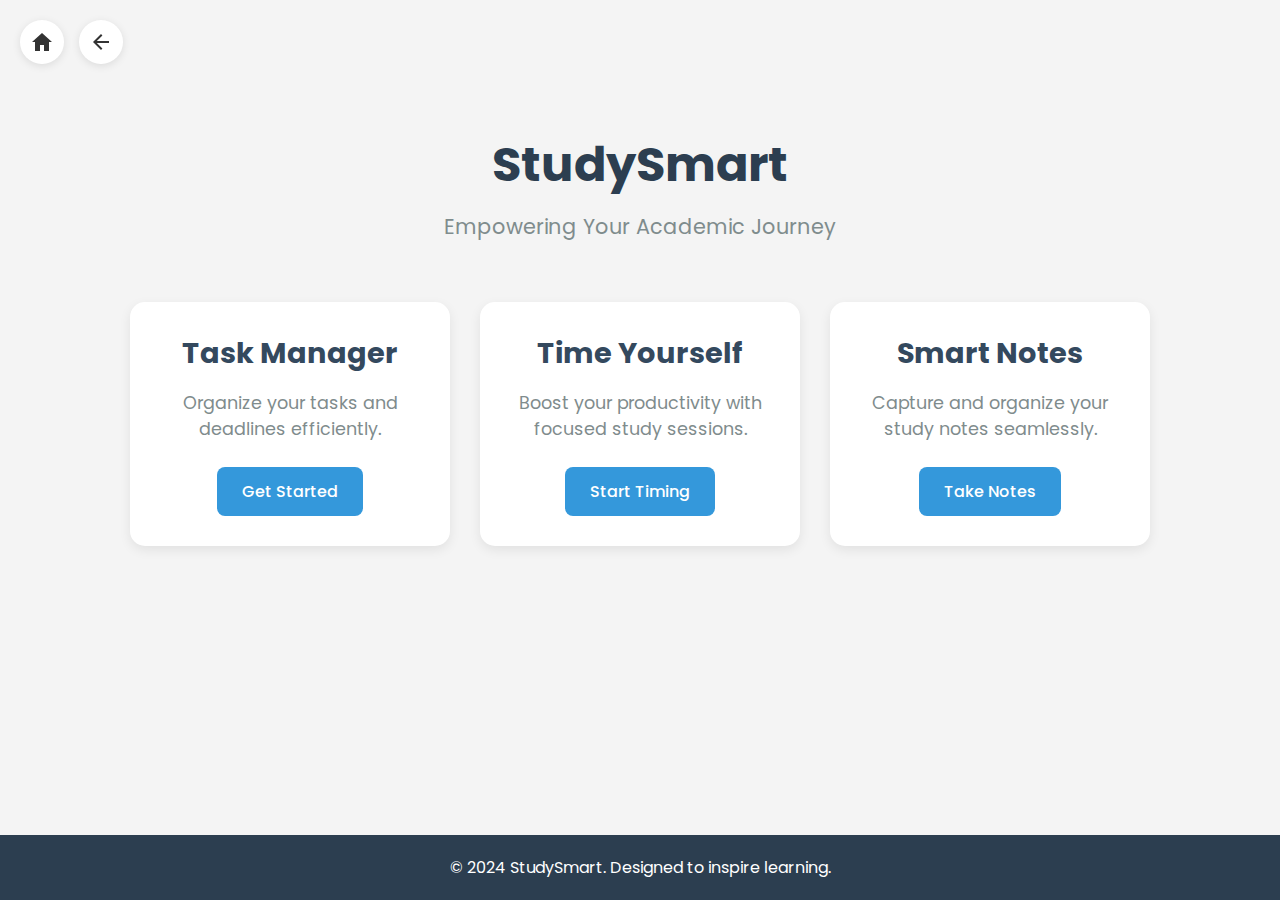
<file: index.html>
<!DOCTYPE html>
<html lang="en">
<head>
    <meta charset="UTF-8">
    <meta name="viewport" content="width=device-width, initial-scale=1.0">
    <title>StudySmart</title>
    <link href="https://fonts.googleapis.com/css2?family=Poppins:wght@300;400;600&display=swap" rel="stylesheet">
    <link rel="stylesheet" href="styles\index.css">
</head>
<body>
    <div class="navigation-icons">
        <a href="index.html" aria-label="Home">
            <svg width="24" height="24" viewBox="0 0 24 24" fill="none" xmlns="http://www.w3.org/2000/svg">
                <path d="M12 3L2 12H5V21H10V15H14V21H19V12H22L12 3Z" fill="#333333"/>
            </svg>
        </a>
        <a href="javascript:history.back()" aria-label="Back">
            <svg width="24" height="24" viewBox="0 0 24 24" fill="none" xmlns="http://www.w3.org/2000/svg">
                <path d="M20 11H7.83L13.42 5.41L12 4L4 12L12 20L13.41 18.59L7.83 13H20V11Z" fill="#333333"/>
            </svg>
        </a>
    </div>

    <div class="content-wrapper">
        <header>
            <h1>StudySmart</h1>
            <p class="tagline">Empowering Your Academic Journey</p>
        </header>

        <section class="feature-cards">
            <article class="feature-card">
                <h2>Task Manager</h2>
                <p>Organize your tasks and deadlines efficiently.</p>
                <a href="todo.html" class="btn">Get Started</a>
            </article>
            <article class="feature-card">
                <h2>Time Yourself</h2>
                <p>Boost your productivity with focused study sessions.</p>
                <a href="pomodoro.html" class="btn">Start Timing</a>
            </article>
            <article class="feature-card">
                <h2>Smart Notes</h2>
                <p>Capture and organize your study notes seamlessly.</p>
                <a href="notes.html" class="btn">Take Notes</a>
            </article>
        </section>
    </div>
    <footer>
        <p>&copy; 2024 StudySmart. Designed to inspire learning.</p>
    </footer>
    <script>
        // Service Worker Registration
if ('serviceWorker' in navigator) {
    window.addEventListener('load', () => {
        navigator.serviceWorker.register('/scripts/service-worker.js')
            .then(registration => console.log('Service Worker registered with scope:', registration.scope))
            .catch(error => console.error('Service Worker registration failed:', error));
    });
}

// Event Listeners for feature navigation
document.addEventListener('DOMContentLoaded', () => {
    const taskManagerLink = document.querySelector('.feature-card a[href="todo.html"]');
    const pomodoroLink = document.querySelector('.feature-card a[href="pomodoro.html"]');
    const notesLink = document.querySelector('.feature-card a[href="notes.html"]');
    
    // Example function to log navigation events (if needed)
    function logNavigation(label) {
        console.log(`${label} clicked`);
    }

    taskManagerLink.addEventListener('click', () => logNavigation('Task Manager'));
    pomodoroLink.addEventListener('click', () => logNavigation('Pomodoro'));
    notesLink.addEventListener('click', () => logNavigation('Notes'));
});
    </script>
</body>
</html>
</file>
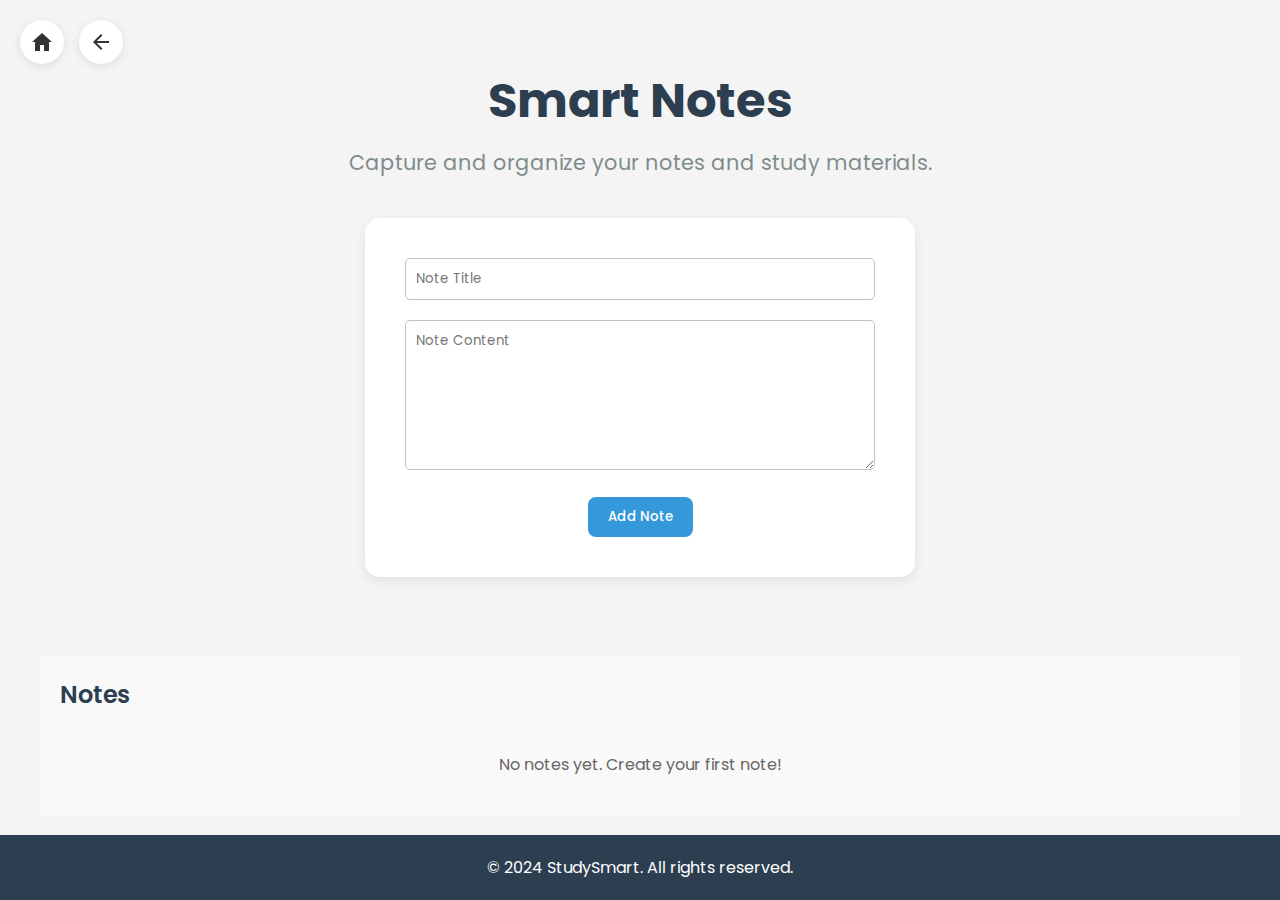
<file: notes.html>
<!DOCTYPE html>
<html lang="en">
<head>
    <meta charset="UTF-8">
    <meta name="viewport" content="width=device-width, initial-scale=1.0">
    <title>Smart Notes</title>
    <link href="https://fonts.googleapis.com/css2?family=Poppins:wght@300;400;600&display=swap" rel="stylesheet">
    <link rel="stylesheet" href="styles\notes.css">
</head>
<body>
    <div class="navigation-icons">
        <a href="#" aria-label="Home">
            <svg width="24" height="24" viewBox="0 0 24 24" fill="none" xmlns="http://www.w3.org/2000/svg">
                <path d="M12 3L2 12H5V21H10V15H14V21H19V12H22L12 3Z" fill="#333333"/>
            </svg>
        </a>
        <a href="#" onclick="history.back()" aria-label="Back">
            <svg width="24" height="24" viewBox="0 0 24 24" fill="none" xmlns="http://www.w3.org/2000/svg">
                <path d="M20 11H7.83L13.42 5.41L12 4L4 12L12 20L13.41 18.59L7.83 13H20V11Z" fill="#333333"/>
            </svg>
        </a>
    </div>

    <div class="content-wrapper">
        <header>
            <h1>Smart Notes</h1>
            <p class="tagline">Capture and organize your notes and study materials.</p>
        </header>

        <div class="notes-container">
            <form id="noteForm">
                <input type="text" id="noteTitle" placeholder="Note Title" required>
                <textarea id="noteContent" placeholder="Note Content" required></textarea>
                <button type="submit" class="btn">Add Note</button>
            </form>
        </div>
    </div>
    <div class="display">
        <div class="notes-heading">Notes</div>
        <div id="notesList" aria-label="Notes list"></div>
    </div>
    <div class="popup" id="notePopup">
        <h3 id="popupTitle"></h3>
        <p id="popupContent"></p>
        <button class="close-btn" id="closePopup">x</button>
    </div>

    <footer>
        <p>© 2024 StudySmart. All rights reserved.</p>
    </footer>
    <script src="scripts/notes.js"></script>
</body>
</html>
</file>
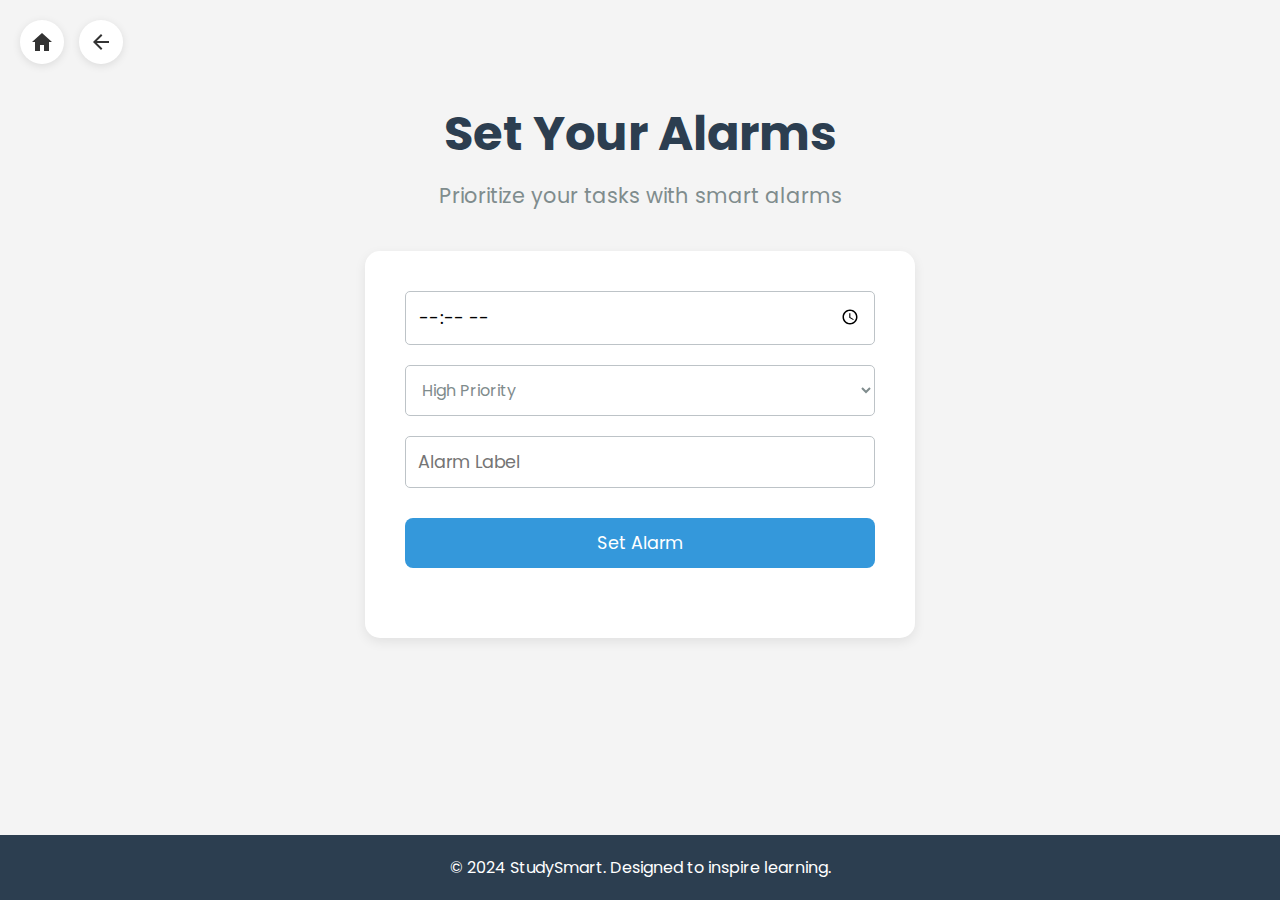
<file: set-alarm.html>
<!DOCTYPE html>
<html lang="en">
<head>
    <meta charset="UTF-8">
    <meta name="viewport" content="width=device-width, initial-scale=1.0">
    <title>Alarm - StudySmart</title>
    <link href="https://fonts.googleapis.com/css2?family=Poppins:wght@300;400;600&display=swap" rel="stylesheet">
    <link rel="stylesheet" href="styles/alarm.css">
</head>
<body>
    <div class="navigation-icons">
        <a href="index.html" aria-label="Home">
            <svg width="24" height="24" viewBox="0 0 24 24" fill="none" xmlns="http://www.w3.org/2000/svg">
                <path d="M12 3L2 12H5V21H10V15H14V21H19V12H22L12 3Z" fill="#333333"/>
            </svg>
        </a>
        <a href="javascript:history.back()" aria-label="Back">
            <svg width="24" height="24" viewBox="0 0 24 24" fill="none" xmlns="http://www.w3.org/2000/svg">
                <path d="M20 11H7.83L13.42 5.41L12 4L4 12L12 20L13.41 18.59L7.83 13H20V11Z" fill="#333333"/>
            </svg>
        </a>
    </div>

    <div class="content-wrapper">
        <header>
            <h1>Set Your Alarms</h1>
            <p class="tagline">Prioritize your tasks with smart alarms</p>
        </header>
        <div class="alarm-container">
            <div class="alarm-input-group">
                <input type="time" id="alarmTime" class="time-input" required>
                <select id="priority" class="priority-select">
                    <option value="high">High Priority</option>
                    <option value="medium">Medium Priority</option>
                    <option value="low">Low Priority</option>
                </select>
                <input type="text" id="alarmLabel" class="alarm-label" placeholder="Alarm Label" required>
                <button onclick="setAlarm()" class="btn">Set Alarm</button>
            </div>

            <div class="alarms-list" id="alarmsList">
                <!-- Alarms will be displayed here -->
            </div>
        </div>
    </div>

    <footer>
        <p>&copy; 2024 StudySmart. Designed to inspire learning.</p>
    </footer>

    <script src="scripts/alarm.js" defer></script>
</body>
</html>
</file>
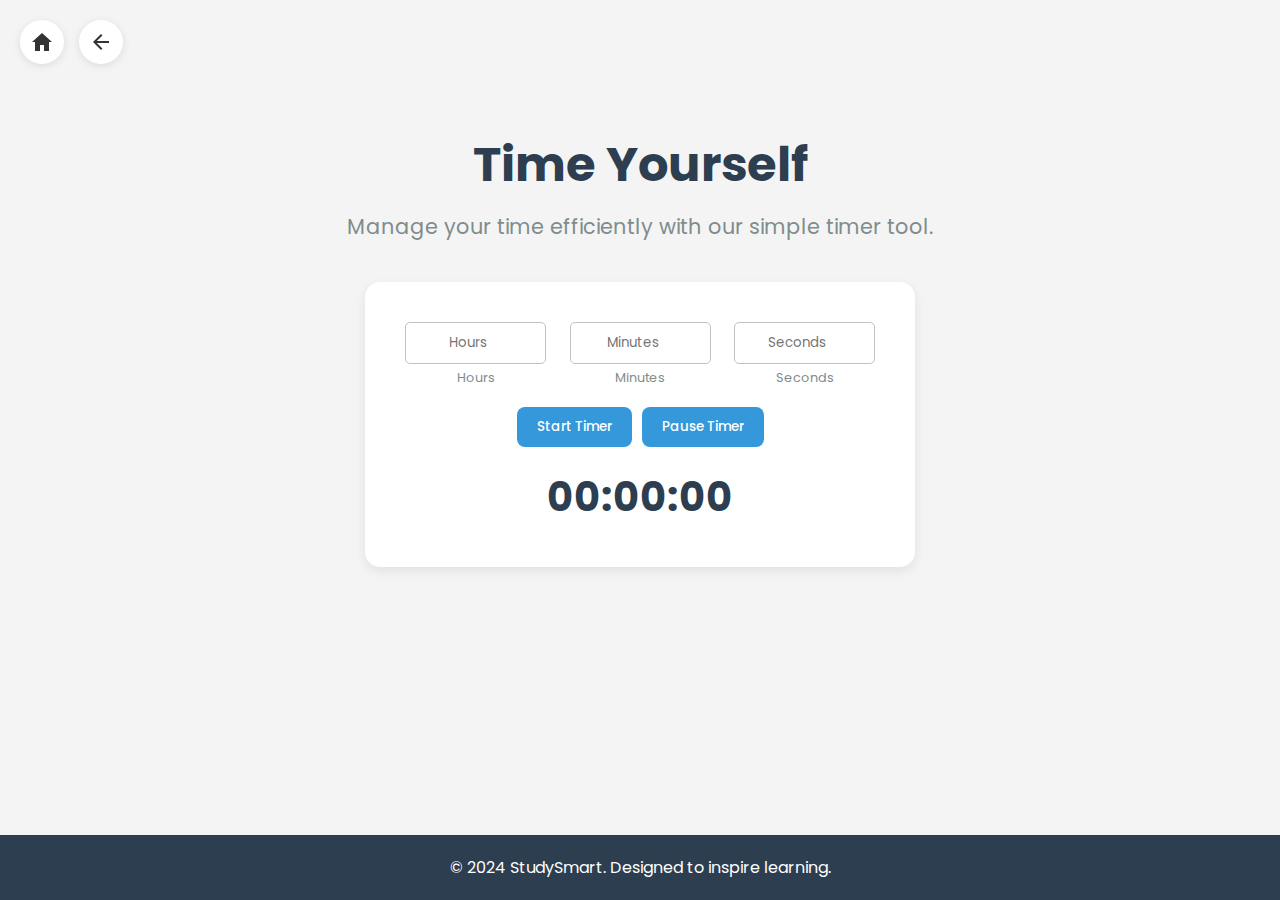
<file: set-timer.html>
<!DOCTYPE html>
<html lang="en">
<head>
    <meta charset="UTF-8">
    <meta name="viewport" content="width=device-width, initial-scale=1.0">
    <title>Timer - StudySmart</title>
    <link href="https://fonts.googleapis.com/css2?family=Poppins:wght@300;400;600&display=swap" rel="stylesheet">
    <link rel="stylesheet" href="styles/timer.css">
</head>
<body>
    <div class="navigation-icons">
        <a href="index.html" aria-label="Home">
            <svg width="24" height="24" viewBox="0 0 24 24" fill="none" xmlns="http://www.w3.org/2000/svg">
                <path d="M12 3L2 12H5V21H10V15H14V21H19V12H22L12 3Z" fill="#333333"/>
            </svg>
        </a>
        <a href="javascript:history.back()" aria-label="Back">
            <svg width="24" height="24" viewBox="0 0 24 24" fill="none" xmlns="http://www.w3.org/2000/svg">
                <path d="M20 11H7.83L13.42 5.41L12 4L4 12L12 20L13.41 18.59L7.83 13H20V11Z" fill="#333333"/>
            </svg>
        </a>
    </div>

    <div class="content-wrapper">
        <header>
            <h1>Time Yourself</h1>
            <p class="tagline">Manage your time efficiently with our simple timer tool.</p>
        </header>

        <div class="timer-container">
            <div class="timer-input-group">
                <div class="input-wrapper">
                    <input type="number" id="timer-hours" placeholder="Hours" min="0" max="23">
                    <label for="timer-hours">Hours</label>
                </div>
                <div class="input-wrapper">
                    <input type="number" id="timer-minutes" placeholder="Minutes" min="0" max="59">
                    <label for="timer-minutes">Minutes</label>
                </div>
                <div class="input-wrapper">
                    <input type="number" id="timer-seconds" placeholder="Seconds" min="0" max="59">
                    <label for="timer-seconds">Seconds</label>
                </div>
            </div>
            <div class="button-group">
                <button id="timerButton" class="btn">Start Timer</button>
                <button id="pauseButton" class="btn" disabled>Pause Timer</button>
            </div>
            <div id="timer">00:00:00</div>
        </div>
    </div>

    <footer>
        <p>&copy; 2024 StudySmart. Designed to inspire learning.</p>
    </footer>

    <script src="scripts/timer.js" defer></script>
</body>
</html>
</file>
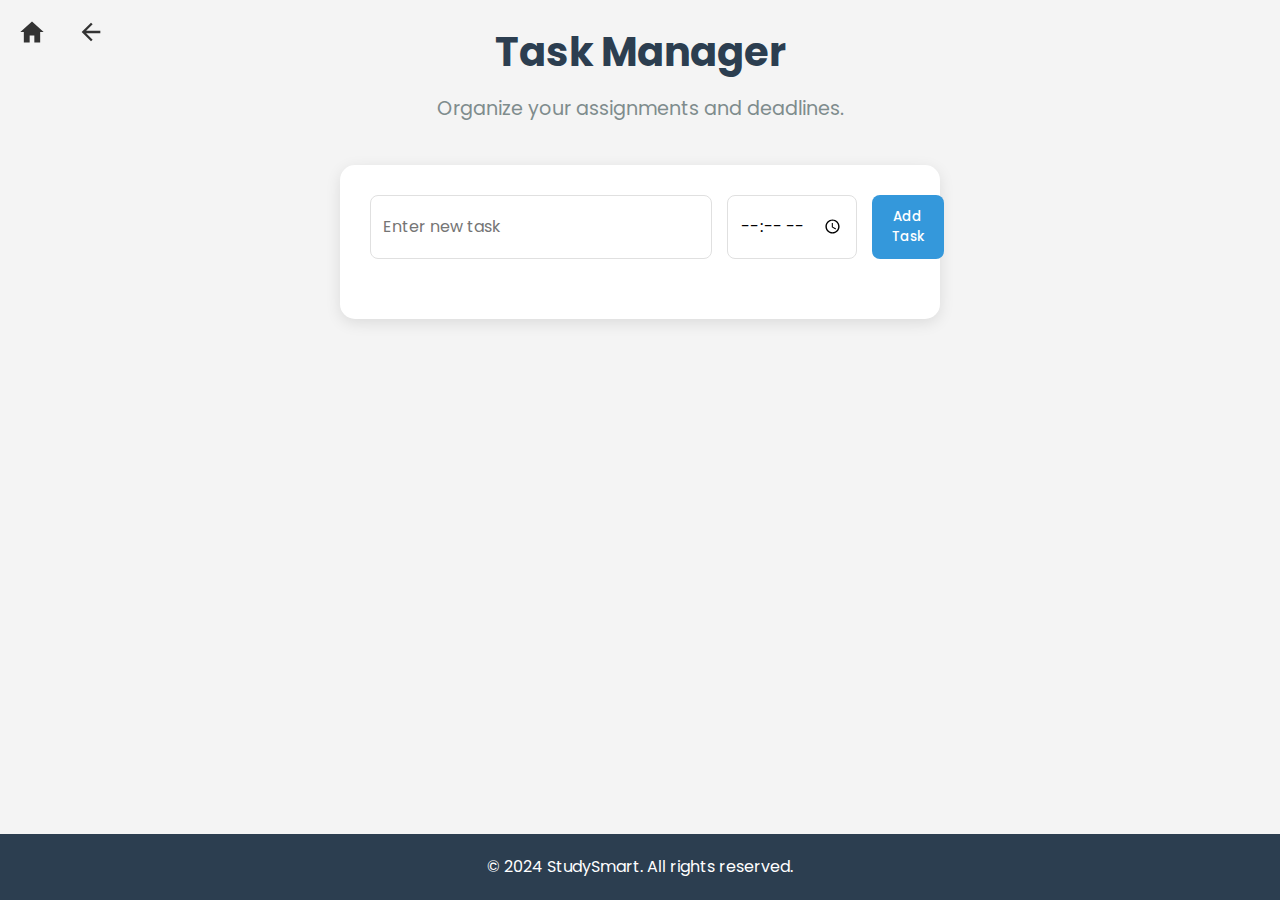
<file: todo.html>
<!DOCTYPE html>
<html lang="en">
<head>
    <meta charset="UTF-8">
    <meta name="viewport" content="width=device-width, initial-scale=1.0">
    <title>StudySmart - Task Manager</title>
    <link rel="stylesheet" href="styles/todo.css">
    <link rel="stylesheet" href="https://fonts.googleapis.com/css2?family=Poppins:wght@300;400;600&display=swap">
</head>
<body>
    <div class="navigation-icons">
        <a href="index.html" aria-label="Home">
            <svg width="24" height="24" viewBox="0 0 24 24" fill="none" xmlns="http://www.w3.org/2000/svg">
                <path d="M12 3L2 12H5V21H10V15H14V21H19V12H22L12 3Z" fill="#333333"/>
            </svg>
        </a>
        <a href="javascript:history.back()" aria-label="Back">
            <svg width="24" height="24" viewBox="0 0 24 24" fill="none" xmlns="http://www.w3.org/2000/svg">
                <path d="M20 11H7.83L13.42 5.41L12 4L4 12L12 20L13.41 18.59L7.83 13H20V11Z" fill="#333333"/>
            </svg>
        </a>
    </div>
    <header>
        <h1 class="content-wrapper">Task Manager</h1>
        <p class="tagline">Organize your assignments and deadlines.</p>
    </header>
    <main>
        <div>
            <section class="task-manager">
                <form id="taskForm" aria-label="Add new task">
                    <input type="text" id="taskInput" placeholder="Enter new task" aria-label="Task description" required>
                    <input type="time" id="taskTime" aria-label="Task time" required>
                    <button type="submit" class="btn" aria-label="Add task">Add Task</button>
                </form>
                <ul id="taskList" aria-label="Task list">
                    <!-- Tasks will be dynamically rendered here -->
                </ul>
            </section>
        </div>
    </main>
    <footer>
        <p>&copy; 2024 StudySmart. All rights reserved.</p>
    </footer>
    <script src="scripts/todo.js" defer></script>
</body>
</html>
</file>
<file: styles/alarm.css>
* {
    margin: 0;
    padding: 0;
    box-sizing: border-box;
    font-family: 'Poppins', sans-serif;
}

body {
    background-color: #f4f4f4;
    color: #333;
    min-height: 100vh;
    display: flex;
    flex-direction: column;
}

.navigation-icons {
    position: fixed;
    top: 20px;
    left: 20px;
    display: flex;
    gap: 15px;
    z-index: 100;
}

.navigation-icons a {
    display: flex;
    align-items: center;
    justify-content: center;
    width: 44px;
    height: 44px;
    border-radius: 50%;
    transition: all 0.3s ease;
    background-color: white;
    box-shadow: 0 2px 8px rgba(0, 0, 0, 0.1);
}

.navigation-icons a:hover {
    background-color: #4b5c6e;
    transform: scale(1.1);
}

.navigation-icons a:hover svg {
    fill: #fff;
}

.content-wrapper {
    flex: 1;
    display: flex;
    flex-direction: column;
    align-items: center;
    justify-content: center;
    padding: 40px 20px;
    margin-top: 80px; /* Increased margin-top */
    transform: translateY(-10vh);
}

header {
    text-align: center;
    margin-bottom: 40px;
}

header h1 {
    font-size: 3rem;
    margin-bottom: 10px;
    color: #2c3e50;
}

header .tagline {
    font-size: 1.3rem;
    color: #7f8c8d;
}

.alarm-container {
    background-color: #fff;
    padding: 40px;
    border-radius: 15px;
    box-shadow: 0 4px 12px rgba(0, 0, 0, 0.08);
    width: 550px;
    max-width: 90%;
    text-align: center;
}

.alarm-input-group {
    display: flex;
    flex-direction: column;
    gap: 20px;
    margin-bottom: 20px;
    font-size: 0.8rem;
    color: #7f8c8d;
}

.time-input {
    padding: 12px;
    border: 1px solid #bdc3c7;
    border-radius: 5px;
    font-size: 1.1rem;
}

.priority-select {
    padding: 12px;
    border: 1px solid #bdc3c7;
    border-radius: 5px;
    font-size: 1.0rem;
    color: #7f8c8d;
    background-color: white;
    display: flex;
    flex-direction: column;
    align-items: center;
}

.alarm-label {
    padding: 12px;
    border: 1px solid #bdc3c7;
    border-radius: 5px;
    font-size: 1.1rem;
}

.btn {
    padding: 12px 24px;
    background-color: #3498db;
    color: white;
    border: none;
    border-radius: 8px;
    font-size: 1.1rem;
    cursor: pointer;
    transition: all 0.3s ease;
    width: 100%;
    margin-top: 10px;
}

.btn:hover {
    background-color: #2980b9;
    transform: scale(1.02);
}

.alarms-list {
    margin-top: 30px;
    text-align: left;
}

.alarm-item {
    display: flex;
    justify-content: space-between;
    align-items: center;
    padding: 15px;
    margin: 10px 0;
    border-radius: 8px;
    background-color: #f8f9fa;
    border-left: 4px solid #3498db;
}

.alarm-item.high-priority {
    border-left-color: #e74c3c;
}

.alarm-item.medium-priority {
    border-left-color: #f39c12;
}

.alarm-item.low-priority {
    border-left-color: #2ecc71;
}

.delete-btn {
    background-color: #e74c3c;
    color: white;
    border: none;
    padding: 5px 10px;
    border-radius: 4px;
    cursor: pointer;
}

footer {
    text-align: center;
    padding: 20px;
    background-color: #2c3e50;
    color: #fff;
    width: 100%;
    margin-top: auto;
}

@media (max-width: 768px) {
    .content-wrapper {
        padding: 20px 10px;
    }

    .alarm-container {
        width: 100%;
        max-width: 320px;
    }

    header h1 {
        font-size: 2.5rem;
    }
}
</file>
<file: styles/timer.css>
* {
    margin: 0;
    padding: 0;
    box-sizing: border-box;
    font-family: 'Poppins', sans-serif;
}

body {
    background-color: #f4f4f4;
    color: #333;
    min-height: 100vh;
    display: flex;
    flex-direction: column;
}

.navigation-icons {
    position: fixed;
    top: 20px;
    left: 20px;
    display: flex;
    gap: 15px;
    z-index: 100;
}

.navigation-icons a {
    display: flex;
    align-items: center;
    justify-content: center;
    width: 44px;
    height: 44px;
    border-radius: 50%;
    transition: all 0.3s ease;
    background-color: white;
    box-shadow: 0 2px 8px rgba(0, 0, 0, 0.1);
}

.navigation-icons a:hover {
    background-color: #4b5c6e;
    transform: scale(1.1);
}

.navigation-icons a:hover svg {
    fill: #fff;
}

.content-wrapper {
    flex: 1;
    display: flex;
    flex-direction: column;
    align-items: center;
    justify-content: center;
    padding: 40px 20px;
    margin-top: 40px;
    transform: translateY(-10vh);
}

header {
    text-align: center;
    margin-bottom: 40px;
}

header h1 {
    font-size: 3rem;
    margin-bottom: 10px;
    color: #2c3e50;
}

header .tagline {
    font-size: 1.3rem;
    color: #7f8c8d;
}

.timer-container {
    background-color: #fff;
    padding: 40px;
    border-radius: 15px;
    box-shadow: 0 4px 12px rgba(0, 0, 0, 0.08);
    width: 550px; /* Slightly increased width */
    max-width: 90%;
    text-align: center;
    display: flex;
    flex-direction: column;
    align-items: center;
}

.timer-input-group {
    display: flex;
    justify-content: space-between;
    width: 100%;
    margin-bottom: 20px;
}

.input-wrapper {
    display: flex;
    flex-direction: column;
    align-items: center;
    width: 30%;
}

.input-wrapper input {
    width: 100%;
    padding: 10px;
    margin-bottom: 5px;
    border: 1px solid #bdc3c7;
    border-radius: 5px;
    text-align: center;
}

.input-wrapper label {
    font-size: 0.8rem;
    color: #7f8c8d;
}
.button-group {
    display: flex;
    gap: 10px; /* Spacing between buttons */
    width: 100%; /* Ensures the button container takes full width */
    justify-content: center;
}

.btn {
    padding: 10px 20px; /* Sets padding for buttons */
    background-color: #3498db;
    color: white;
    text-decoration: none;
    border-radius: 8px;
    transition: all 0.3s ease;
    font-weight: 500;
    border: none;
    cursor: pointer;
    text-align: center;
    white-space: nowrap; /* Prevents buttons from growing to multiple lines */
}

.btn:hover {
    background-color: #3498db;
    transform: scale(1.05);
}


#timer {
    margin-top: 20px;
    font-size: 2.5rem;
    font-weight: bold;
    color: #2c3e50;
}

footer {
    text-align: center;
    padding: 20px;
    background-color: #2c3e50;
    color: #fff;
    width: 100%;
    margin-top: auto;
}

@media (max-width: 768px) {
    .content-wrapper {
        padding: 20px 10px;
    }

    .timer-container {
        width: 100%;
        max-width: 320px;
    }

    header h1 {
        font-size: 2.5rem;
    }
}
</file>
<file: styles/todo.css>
* {
    margin: 0;
    padding: 0;
    box-sizing: border-box;
    font-family: 'Poppins', sans-serif;
}

body {
    background-color: #f4f4f4;
    color: #333;
    line-height: 1.6;
    padding: 20px;
    display: flex;
    flex-direction: column;
    min-height: 100vh;
}

.navigation-icons {
    position: absolute;
    top: 10px;
    left: 10px;
    display: flex;
    gap: 15px;
}

.navigation-icons a {
    display: flex;
    align-items: center;
    justify-content: center;
    width: 44px;
    height: 44px;
    border-radius: 50%;
    transition: all 0.3s ease;
}

.navigation-icons a svg {
    width: 28px;
    height: 28px;
    fill: #333333;
}

.navigation-icons a:hover {
    background-color: #4b5c6e;
    transform: scale(1.1);
}

header {
    text-align: center;
    margin-bottom: 40px;
}

header h1 {
    font-size: 2.5rem;
    margin-bottom: 10px;
    color: #2c3e50;
}

header .tagline {
    font-size: 1.2rem;
    color: #7f8c8d;
}

.task-manager {
    max-width: 600px;
    margin: 0 auto;
    padding: 30px;
    background-color: #fff;
    border-radius: 15px;
    box-shadow: 0 4px 15px rgba(0, 0, 0, 0.1);
}

#taskForm {
    display: flex;
    gap: 15px;
    margin-bottom: 30px;
}

#taskInput, #taskTime {
    flex: 1;
    padding: 12px;
    border: 1px solid #e0e0e0;
    border-radius: 8px;
    font-size: 1rem;
}

.btn {
    padding: 12px 20px;
    background-color: #3498db;
    color: white;
    border: none;
    border-radius: 8px;
    cursor: pointer;
    transition: all 0.3s ease;
    font-weight: 500;
}

.btn:hover {
    background-color: #2980b9;
    transform: translateY(-2px);
    box-shadow: 0 4px 8px rgba(0, 0, 0, 0.1);
}

#taskList {
    list-style: none;
    padding: 0;
}

#taskList .task-item {
    display: flex;
    align-items: center;
    justify-content: space-between;
    padding: 15px;
    background-color: #ecf0f1;
    border-radius: 8px;
    margin-bottom: 10px;
    transition: all 0.3s ease;
}

#taskList .task-text {
    flex-grow: 1;
    margin-right: 15px;
}

.complete-btn, .delete-btn {
    padding: 8px 15px;
    border: none;
    border-radius: 5px;
    margin-left: 10px;
    cursor: pointer;
    transition: all 0.3s ease;
}

.complete-btn {
    background-color: #2ecc71;
    color: white;
}

.delete-btn {
    background-color: #e74c3c;
    color: white;
}

.complete-btn:hover, .delete-btn:hover {
    opacity: 0.9;
    transform: scale(1.05);
}

.task-item.completed-task {
    background-color: #d4edda;
    text-decoration: line-through;
    opacity: 0.7;
    animation: fadeIn 0.5s ease;
}

@keyframes fadeIn {
    from { opacity: 0; transform: translateX(-20px); }
    to { opacity: 0.7; transform: translateX(0); }
}

footer {
    margin-top: auto;
    text-align: center;
    padding: 20px;
    background-color: #2c3e50;
    color: #fff;
    width: 100%;
    position: fixed;
    left: 0;
    right: 0;
    bottom: 0;
}
</file>
